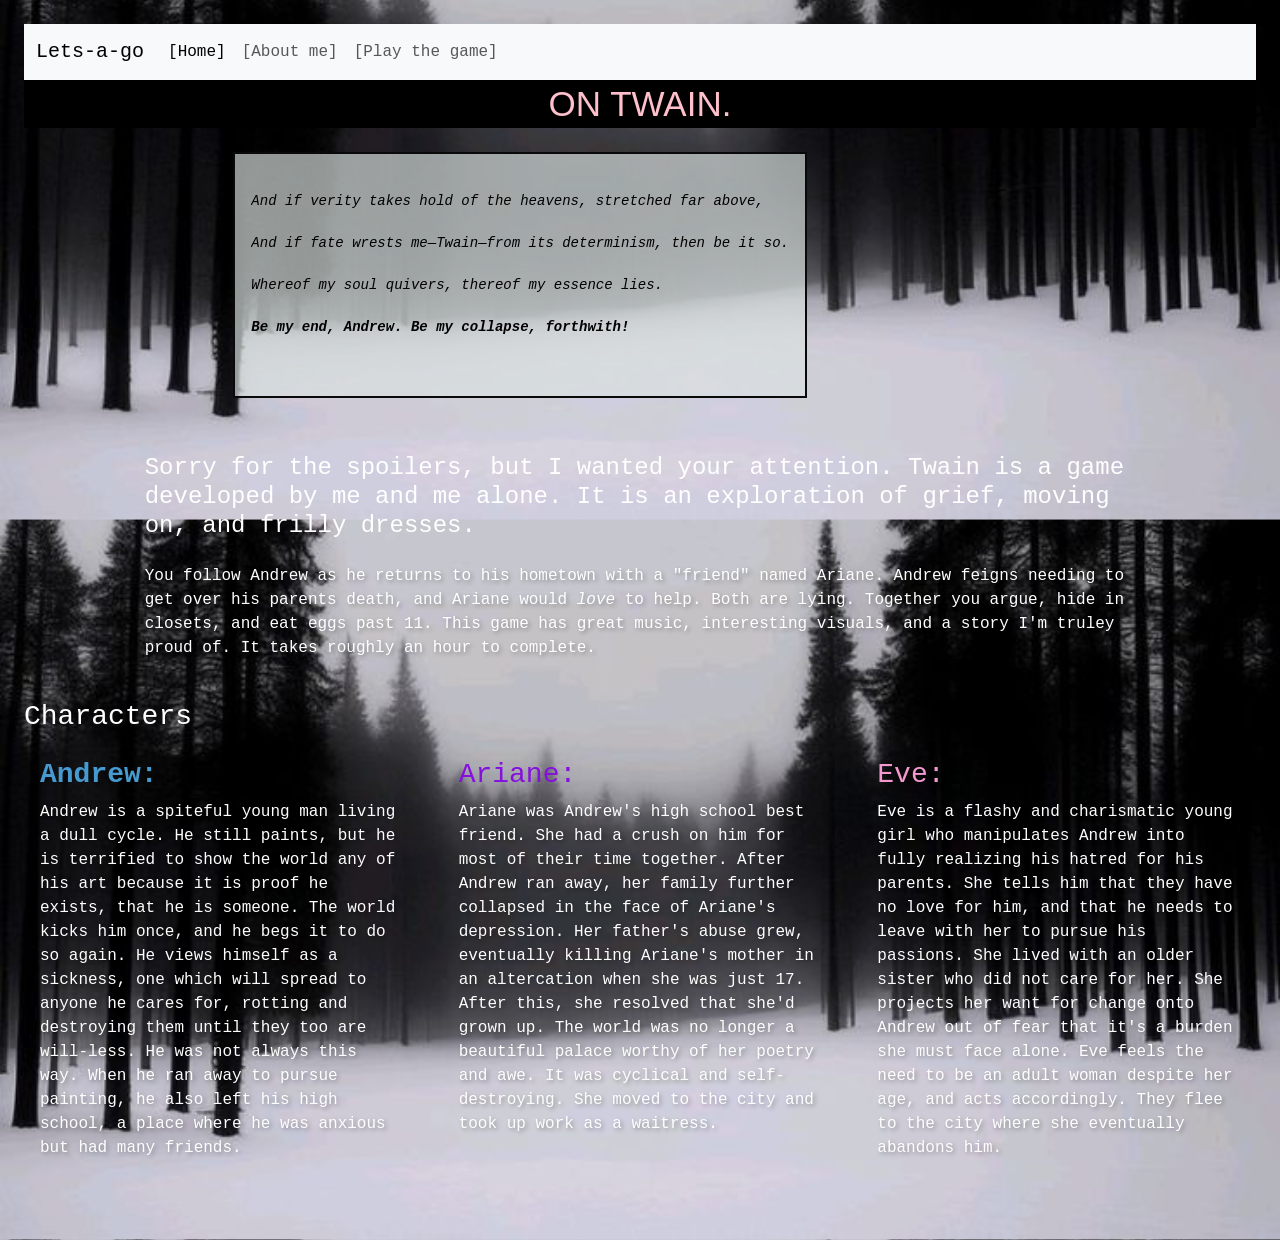
<file: index.html>
<!doctype html>
<html lang="en">
  <head>
    <meta charset="UTF-8" />
    <meta name="viewport" content="width=device-width, initial-scale=1.0" />
    <title>Home</title>

    <link
      href="https://cdn.jsdelivr.net/npm/bootstrap@5.3.3/dist/css/bootstrap.min.css"
      rel="stylesheet"
    />
    <link rel="stylesheet" href="style.css" />
  </head>

  <body class="home-page">
    <main class="container-fluid p-4">
      <nav class="navbar navbar-expand-lg bg-body-tertiary">
        <div class="container-fluid">
          <a class="navbar-brand" href="#">Lets-a-go</a>
          <button
            class="navbar-toggler"
            type="button"
            data-bs-toggle="collapse"
            data-bs-target="#navbarNav"
            aria-controls="navbarNav"
            aria-expanded="false"
            aria-label="Toggle navigation"
          >
            <span class="navbar-toggler-icon"></span>
          </button>
          <div class="collapse navbar-collapse" id="navbarNav">
            <ul class="navbar-nav">
              <li class="nav-item">
                <a class="nav-link active" aria-current="page" href="index.html"
                  >[Home]</a
                >
              </li>
              <li class="nav-item">
                <a class="nav-link" href="about.html">[About me]</a>
              </li>
              <li class="nav-item">
                <a class="nav-link" href="game.html">[Play the game]</a>
              </li>
            </ul>
          </div>
        </div>
      </nav>

      <h1 class="heading text-center">ON TWAIN.</h1>
      <div class="row justify-content-center my-4">
        <div class="col-lg-10 col-xl-8">
          <blockquote>
            <div class="story-card p-3">
              <pre class="mb-0"><em>
And if verity takes hold of the heavens, stretched far above,

And if fate wrests me—Twain—from its determinism, then be it so.

Whereof my soul quivers, thereof my essence lies.

<strong>Be my end, Andrew. Be my collapse, forthwith!</strong>
</em>
    </pre>
            </div>
          </blockquote>
        </div>
      </div>

      <div class="row justify-content-center">
        <div class="col-lg-10">
          <!-- We # love formatting the text so I can actually read it <333 -->
          <div class="text-white">
            <h4 class="ps-3 pt-3 fw-normal">
              Sorry for the spoilers, but I wanted your attention. Twain is a
              game developed by me and me alone. It is an exploration of grief,
              moving on, and frilly dresses.
            </h4>

            <p class="ps-3 pt-3">
              You follow Andrew as he returns to his hometown with a "friend"
              named Ariane. Andrew feigns needing to get over his parents death,
              and Ariane would <i>love</i> to help. Both are lying. Together you
              argue, hide in closets, and eat eggs past 11. This game has great
              music, interesting visuals, and a story I'm truley proud of. It
              takes roughly an hour to complete.
            </p>
          </div>
        </div>
      </div>

      <div class="row mt-4">
        <div class="col-12">
          <h3 class="bordered-text fw-normal">Characters</h3>
        </div>
        <div class="col-md-4 mb-4">
          <div class="h-100 p-3">
            <h3 class="bordered-text fw-bold" style="color: #479ad0">
              Andrew:
            </h3>

            <p class="bordered-text">
              Andrew is a spiteful young man living a dull cycle. He still
              paints, but he is terrified to show the world any of his art
              because it is proof he exists, that he is someone. The world kicks
              him once, and he begs it to do so again. He views himself as a
              sickness, one which will spread to anyone he cares for, rotting
              and destroying them until they too are will-less. He was not
              always this way. When he ran away to pursue painting, he also left
              his high school, a place where he was anxious but had many
              friends.
            </p>
          </div>
        </div>

        <div class="col-md-4 mb-4">
          <div class="h-100 p-3">
            <h3 class="bordered-text" style="color: #8410dd">Ariane:</h3>

            <p class="bordered-text">
              Ariane was Andrew's high school best friend. She had a crush on
              him for most of their time together. After Andrew ran away, her
              family further collapsed in the face of Ariane's depression. Her
              father's abuse grew, eventually killing Ariane's mother in an
              altercation when she was just 17. After this, she resolved that
              she'd grown up. The world was no longer a beautiful palace worthy
              of her poetry and awe. It was cyclical and self-destroying. She
              moved to the city and took up work as a waitress.
            </p>
          </div>
        </div>

        <div class="col-md-4 mb-4">
          <div class="h-100 p-3">
            <h3 class="bordered-text" style="color: #f399cf">Eve:</h3>

            <p class="bordered-text">
              Eve is a flashy and charismatic young girl who manipulates Andrew
              into fully realizing his hatred for his parents. She tells him
              that they have no love for him, and that he needs to leave with
              her to pursue his passions. She lived with an older sister who did
              not care for her. She projects her want for change onto Andrew out
              of fear that it's a burden she must face alone. Eve feels the need
              to be an adult woman despite her age, and acts accordingly. They
              flee to the city where she eventually abandons him.
            </p>
          </div>
        </div>
      </div>
    </main>

    <script src="https://cdn.jsdelivr.net/npm/bootstrap@5.3.3/dist/js/bootstrap.bundle.min.js"></script>
  </body>
</html>
</file>
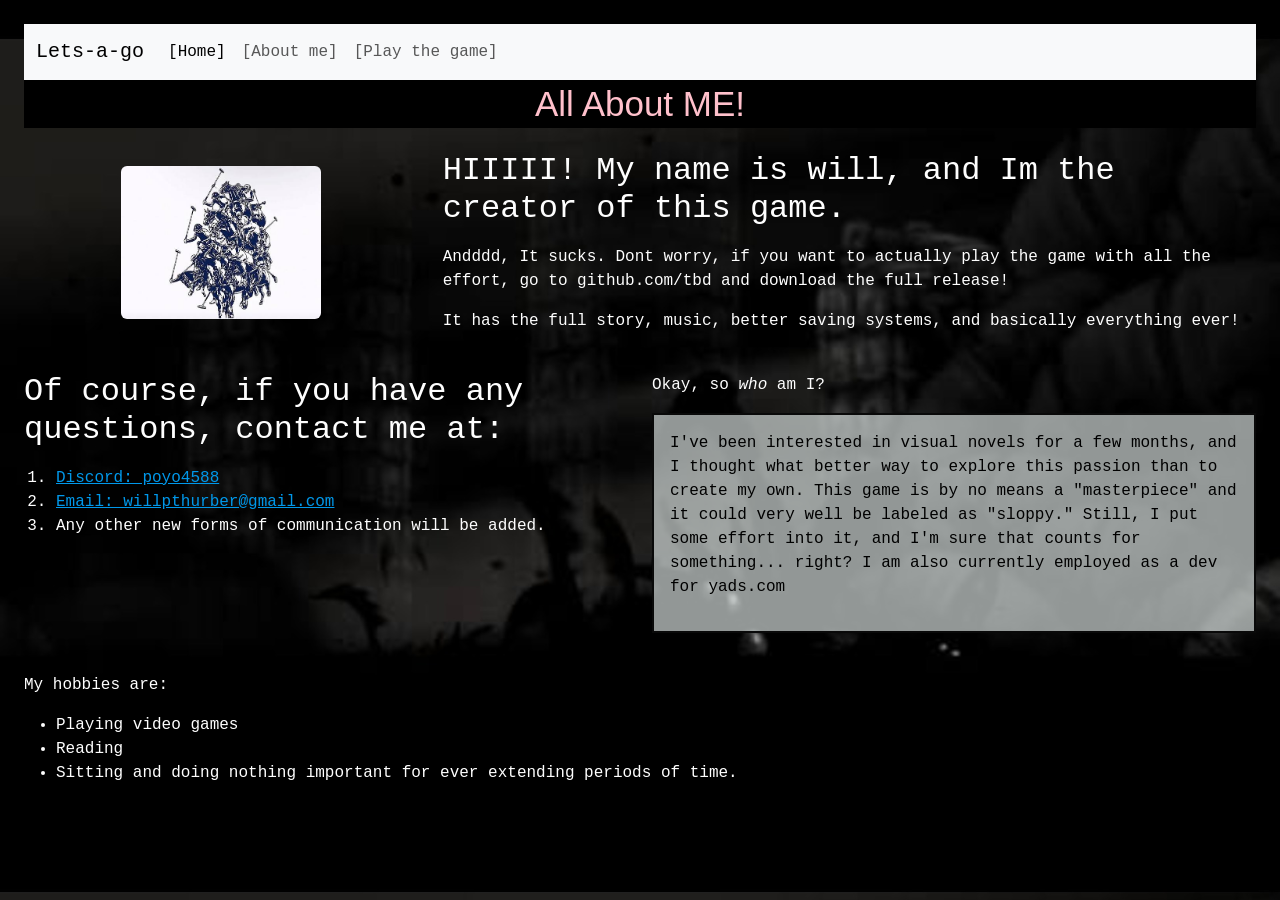
<file: about.html>
<!doctype html>
<html lang="en">
  <head>
    <meta charset="UTF-8" />
    <meta name="viewport" content="width=device-width, initial-scale=1.0" />
    <title>About me</title>

    <link
      href="https://cdn.jsdelivr.net/npm/bootstrap@5.3.3/dist/css/bootstrap.min.css"
      rel="stylesheet"
    />
    <link rel="stylesheet" href="style.css" />
  </head>

  <body class="about-page">
    <main class="container-fluid p-4">
      <nav class="navbar navbar-expand-lg bg-body-tertiary">
        <div class="container-fluid">
          <a class="navbar-brand" href="#">Lets-a-go</a>
          <button
            class="navbar-toggler"
            type="button"
            data-bs-toggle="collapse"
            data-bs-target="#navbarNav"
            aria-controls="navbarNav"
            aria-expanded="false"
            aria-label="Toggle navigation"
          >
            <span class="navbar-toggler-icon"></span>
          </button>
          <div class="collapse navbar-collapse" id="navbarNav">
            <ul class="navbar-nav">
              <li class="nav-item">
                <a class="nav-link active" aria-current="page" href="index.html"
                  >[Home]</a
                >
              </li>
              <li class="nav-item">
                <a class="nav-link" href="about.html">[About me]</a>
              </li>
              <li class="nav-item">
                <a class="nav-link" href="game.html">[Play the game]</a>
              </li>
            </ul>
          </div>
        </div>
      </nav>
      <h1 class="heading text-center">All About ME!</h1>
      <div class="row align-items-center my-4">
        <div class="col-md-4 text-center mb-3">
          <img
            src="pfp.jpg"
            width="200"
            class="img-fluid rounded"
            alt="Profile picture"
          />
        </div>

        <div class="col-md-8">
          <h2 class="fw-normal">
            HIIIII! My name is will, and Im the creator of this game.
          </h2>

          <p class="my-3">
            Andddd, It sucks. Dont worry, if you want to actually play the game
            with all the effort, go to github.com/tbd and download the full
            release!
          </p>

          <p class="my-3">
            It has the full story, music, better saving systems, and basically
            everything ever!
          </p>
        </div>
      </div>

      <div class="row mt-4">
        <div class="col-md-6 mb-4">
          <h2 class="fw-normal">
            Of course, if you have any questions, contact me at:
          </h2>

          <ol class="my-3">
            <li><a href="https://discord.com">Discord: poyo4588</a></li>
            <li>
              <a href="mailto:willpthurber@gmail.com"
                >Email: willpthurber@gmail.com</a
              >
            </li>
            <li>Any other new forms of communication will be added.</li>
          </ol>
        </div>

        <div class="col-md-6 mb-4">
          <p>Okay, so <em>who</em> am I?</p>

          <div class="story-card p-3">
            <p>
              I've been interested in visual novels for a few months, and I
              thought what better way to explore this passion than to create my
              own. This game is by no means a "masterpiece" and it could very
              well be labeled as "sloppy." Still, I put some effort into it, and
              I'm sure that counts for something... right? I am also currently
              employed as a dev for yads.com
            </p>
          </div>
        </div>
      </div>

      <div class="row">
        <div class="col-12">
          <p class="mt-3">My hobbies are:</p>

          <ul>
            <li>Playing video games</li>
            <li>Reading</li>
            <li>
              Sitting and doing nothing important for ever extending periods of
              time.
            </li>
          </ul>
        </div>
      </div>
    </main>

    <script src="https://cdn.jsdelivr.net/npm/bootstrap@5.3.3/dist/js/bootstrap.bundle.min.js"></script>
  </body>
</html>
</file>
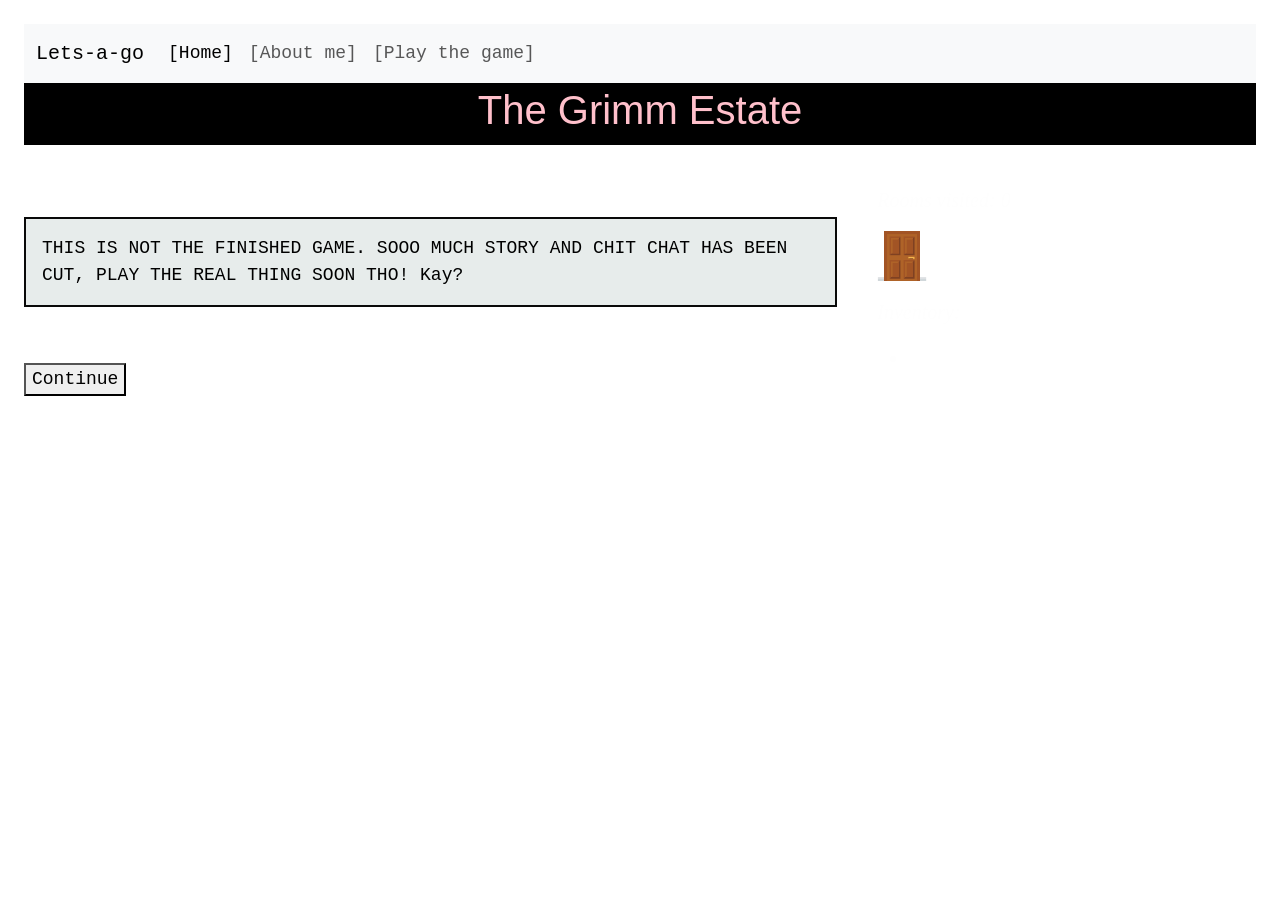
<file: game.html>
<!doctype html>
<html lang="en">
  <head>
    <meta charset="UTF-8" />
    <meta name="viewport" content="width=device-width, initial-scale=1.0" />
    <title>Twain</title>

    <link
      href="https://cdn.jsdelivr.net/npm/bootstrap@5.3.3/dist/css/bootstrap.min.css"
      rel="stylesheet"
    />
    <link rel="stylesheet" href="style.css" />

    <script src="script.js" defer></script>
  </head>

  <body class="game-page">
    <main class="container-fluid p-4">
      <nav class="navbar navbar-expand-lg bg-body-tertiary">
        <div class="container-fluid">
          <a class="navbar-brand" href="#">Lets-a-go</a>
          <button
            class="navbar-toggler"
            type="button"
            data-bs-toggle="collapse"
            data-bs-target="#navbarNav"
            aria-controls="navbarNav"
            aria-expanded="false"
            aria-label="Toggle navigation"
          >
            <span class="navbar-toggler-icon"></span>
          </button>
          <div class="collapse navbar-collapse" id="navbarNav">
            <ul class="navbar-nav">
              <li class="nav-item">
                <a class="nav-link active" aria-current="page" href="index.html"
                  >[Home]</a
                >
              </li>
              <li class="nav-item">
                <a class="nav-link" href="about.html">[About me]</a>
              </li>
              <li class="nav-item">
                <a class="nav-link" href="game.html">[Play the game]</a>
              </li>
            </ul>
          </div>
        </div>
      </nav>

      <div class="row">
        <div class="col-12">
          <div class="highlight text-center">
            <header class="heading">
              <h1 id="scene-title"></h1>
            </header>
          </div>
        </div>
      </div>

      <!-- Main game grid -->
      <div class="row mt-4">
        <!-- Dialogue column -->
        <div class="col-lg-8 mb-4">
          <h2 id="character-name" class="fst-italic fw-normal"></h2>

          <section class="py-4">
            <p id="scene-text"></p>

            <p id="child-text" class="story-card p-3"></p>
          </section>

          <!-- Choices -->
          <section class="mt-3">
            <div id="choices-container"></div>
          </section>
        </div>

        <!-- Inventory sidebar -->
        <div class="col-lg-4 mb-4">
          <section id="rooms" class="p-3 fs-5 fst-italic">
            <p>
              Rooms visited:
              <span id="rooms-display">0</span>
            </p>

            <img src="rooms.png" width="50" alt="Rooms" />

            <p class="mt-3">Inventory:</p>

            <ul>
              <li id="inventory-display"></li>
            </ul>

            <p id="message-display"></p>
          </section>
        </div>
      </div>
    </main>

    <script src="https://cdn.jsdelivr.net/npm/bootstrap@5.3.3/dist/js/bootstrap.bundle.min.js"></script>
  </body>
</html>
</file>
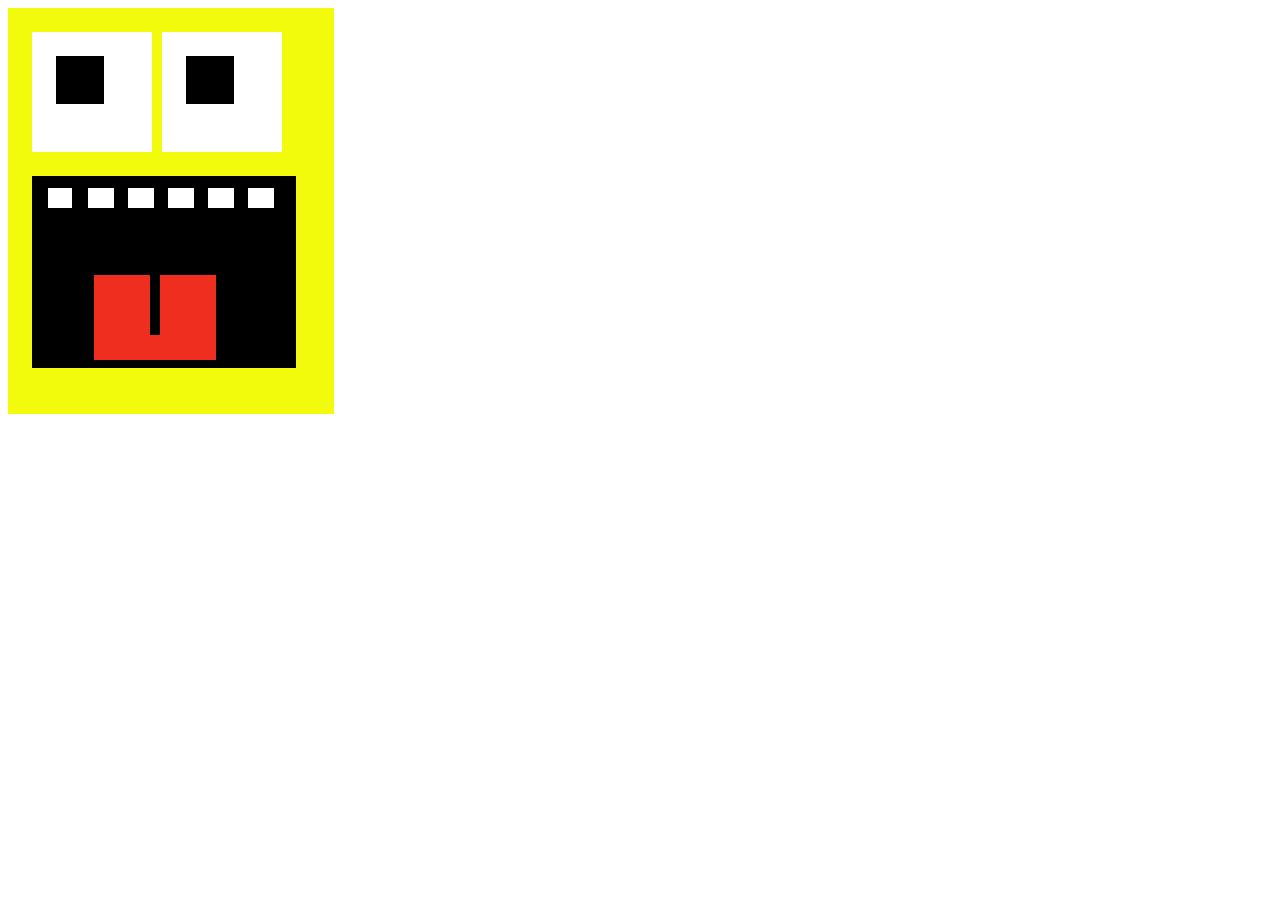
<file: Hell.html>
<!DOCTYPE html>
<html lang="en">
<head>
    <meta charset="UTF-8">
    <meta name="viewport" content="width=device-width, initial-scale=1.0">
    <title>Pixel Face</title>

    <style>
        .face {
            width: 326px;
            height: 406px;
            position: relative;
            background-color: #f3fb0c;
        }

        .left_eye{
            width: 120px;
            height: 120px;
            background-color: white;
            position: absolute;
            top: 24px;
            left: 24px;

            
        } 
        
        .right_eye {
            width: 120px;
            height: 120px;
            background-color: white;
            position: absolute;
            top: 24px;
            left: 154px;
        }

        .left_pupil {
            width: 48px;
            height: 48px;
            background-color: black;
            position: absolute;
            top: 24px;
            left: 24px;
        }
        
        .right_pupil {
            width: 48px;
            height: 48px;
            background-color: black;
            position: absolute;
            top: 24px;
            left: 24px;
        }

        .massiveEpicGapingMaw {
            width: 264px;
            height: 192px;
            background-color: black;
            position: absolute;
            top: 168px;
            left: 24px;
        }


        .tooth1 {
            width: 24px;
            height: 20px;
            top: 180px;
            left: 40px;
            background-color: white;
            position: absolute;
        }
        .tooth2 {
            width: 26px;
            height: 20px;
            top: 180px;
            left: 80px;
            background-color: white;
            position: absolute;
        }
                .tooth3 {
            width: 26px;
            height: 20px;
            top: 180px;
            left: 120px;
            background-color: white;
            position: absolute;
        }
                .tooth4 {
            width: 26px;
            height: 20px;
            top: 180px;
            left: 160px;
            background-color: white;
            position: absolute;
        }
                .tooth5 {
            width: 26px;
            height: 20px;
            top: 180px;
            left: 200px;
            background-color: white;
            position: absolute;
        }
                #tooth6 {
            width: 26px;
            height: 20px;
            top: 180px;
            left: 240px;
            background-color: white;
            position: absolute;
        }
        
        .tongue {
            position: absolute;
            top: 275px;
            left: 94px;
            display: flex;
            gap: 8px;
            width: 56px;
            height: 85px;
            background-color: #f02e20;
        }
                .tongue2{
            position: absolute;
            top: 275px;
            left: 160px;
            width: 56px;
            height: 85px;
            background-color: #f02e20;
        }

        .tongue3{
            position: absolute;
            top: 335px;
            left: 140px;
            width: 56px;
            height: 25px;
            background-color: #f02e20;
        }


    </style>
</head>

<body>

    <div class="face">

        <div class="left_eye">
            <div class="left_pupil"></div>
        </div>

        <div class="right_eye">
            <div class="right_pupil"></div>
        </div>

        <div class="massiveEpicGapingMaw">  </div>

                <div class="tooth1"></div>
                <div class="tooth2"></div>
                <div class="tooth3"></div>
                <div class="tooth4"></div>
                <div class="tooth5"></div>
                <div id="tooth6"></div>
            </div>

            <div class="tongue"> </div>
            <div class="tongue2"> </div>
                        <div class="tongue3"> </div>

                <div></div>
                <div></div>
            </div>

        </div>

    </div>

</body>
</html>
</file>
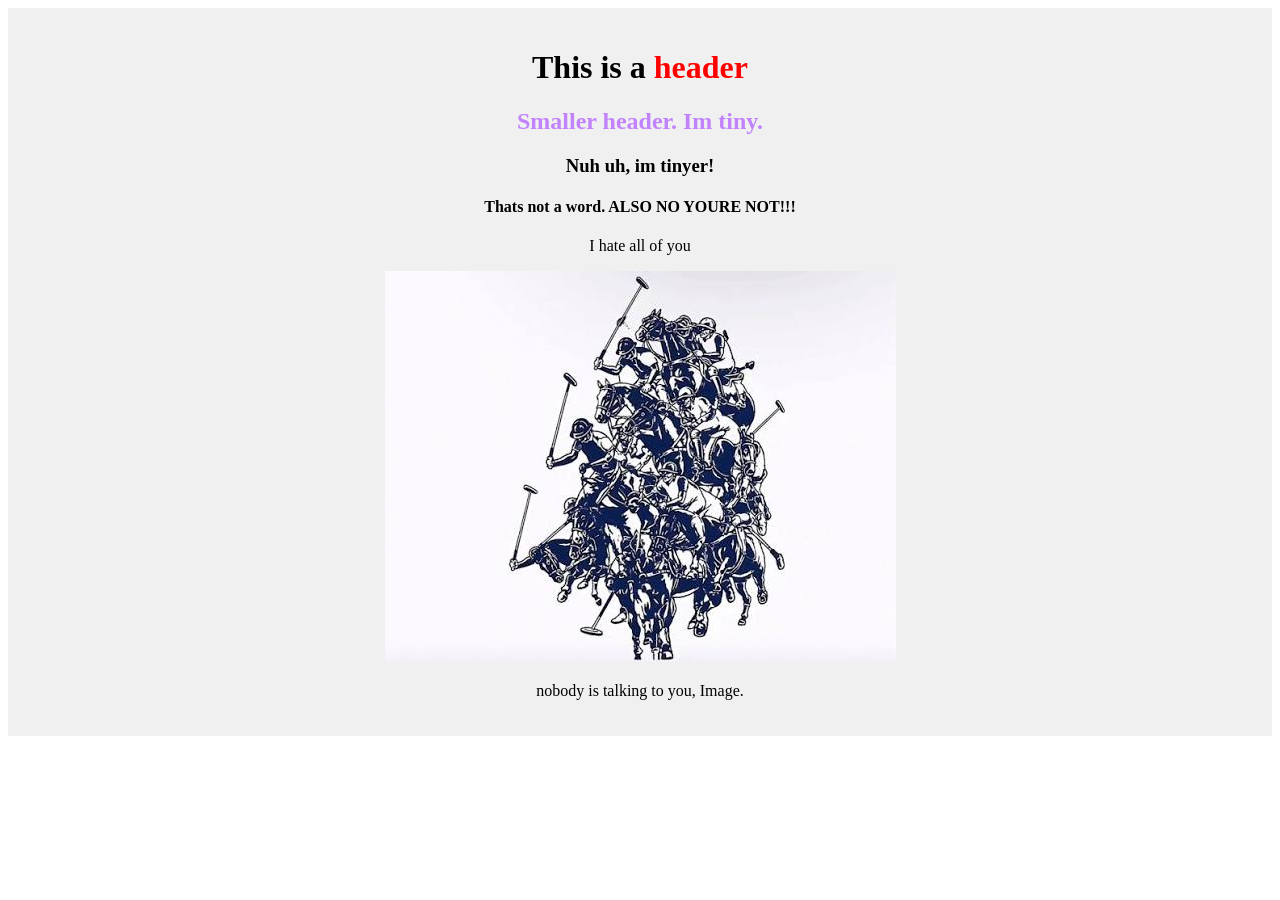
<file: practoce.html>
<!DOCTYPE html>
<html lang="en">
<head>
    <meta charset="UTF-8">
    <meta name="viewport" content="width=device-width, initial-scale=1.0">
    <title>Document</title>
    <style>
        .ariane{
            color:rgb(193, 130, 251) 
            /* add more if want */
        }

    </style>
</head>
<body>
<div style="background-color: #f0f0f0; padding: 20px; text-align: center;">
    <h1> This is a <span style="color: red;">header</span> </h1>
    <h2 class="ariane"> Smaller header. Im tiny.</h2>
    <h3> Nuh uh, im tinyer!</h3>
    <h4> Thats not a word. ALSO NO YOURE NOT!!! </h4>


    <p> I hate all of you</p>

    <img src="pfp.jpg" alt="yeah, well im a square!">
    <p> nobody is talking to you, Image.</p>
    </div>
    
</body>
</html>
</file>
<file: style.css>
/* Shared styling */

body {
    font-family: "Courier New", monospace;
    color: #fefefe;
}

/* Backgrounds */

.game-page {
    background-image: url("https://i.pinimg.com/736x/e9/6c/69/e96c69fbb5459d3ed7be3bf760838aff.jpg");

    background-size: cover;
    background-repeat: no-repeat;
    background-position: center center;

    min-height: 100vh;
}

.about-page {
    background-image: url("backround.jpeg");
    background-size: 100%;
    background-position: center bottom;
}

.home-page {
    background-image: url("home.jpg");
    background-size: 100%;
    background-position: center bottom;
}


.heading {
    font-family: "Franklin Gothic ATF Medium Italic", sans-serif;
    font-size: 35px;
    color: pink;
    border: 3px double black;
    background-color: black;
}


.story-card {
    background-color: #DBE3E1AA;
    color: black;
    border: 2px solid rgb(9, 9, 9);
    display: inline-block;
}


#rooms {
    font-family: "Times New Roman", serif;
}

#choices-container {
    color: pink;
}


a {
    color: #0098ea;
}
.game-page {
    font-size: 18px;
}

.highlight {
    background-color: black;
}

.home-page p {
    text-shadow: 2px 2px 4px rgba(0, 0, 0, 0.3);
}
</file>
